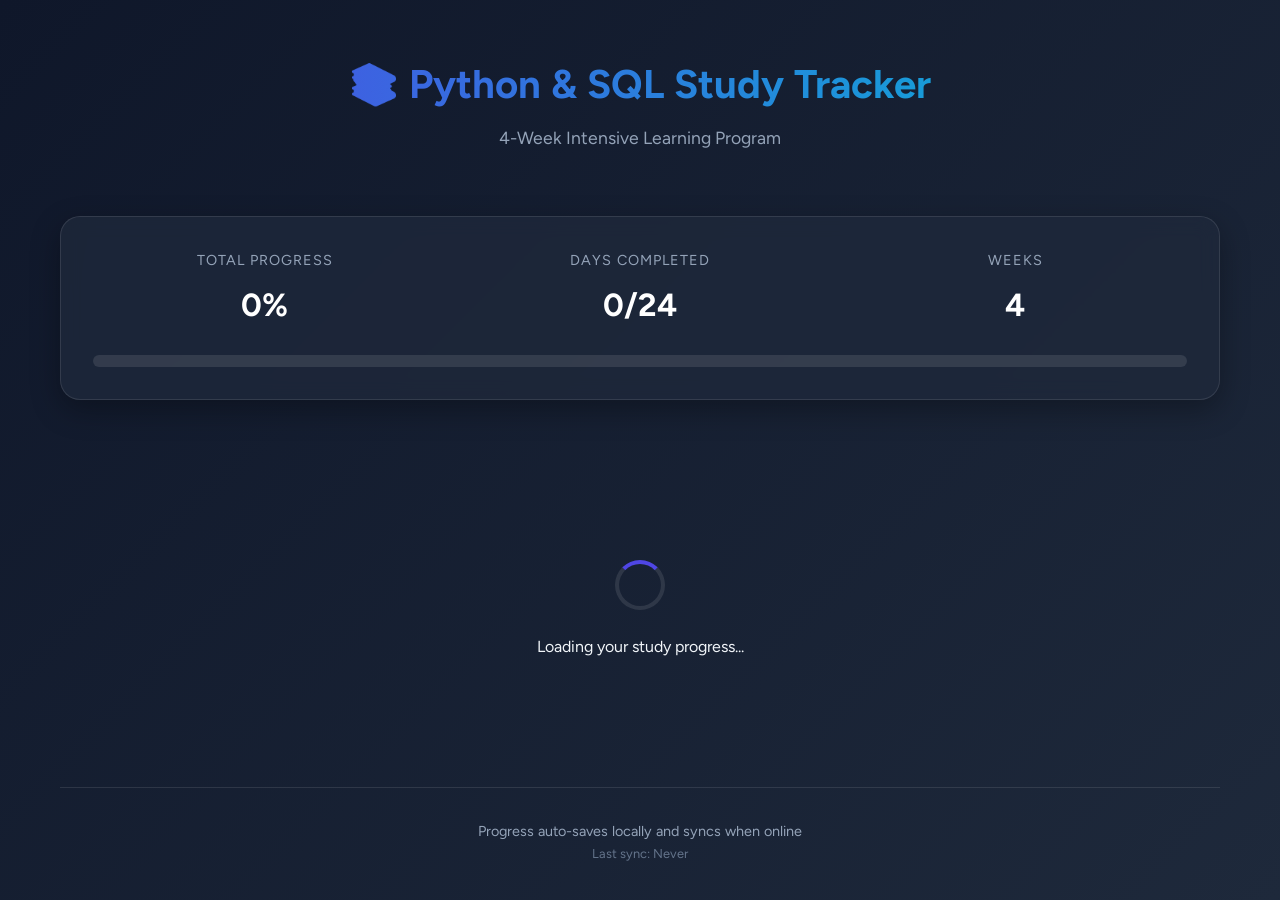
<file: index.html>
<!DOCTYPE html>
<html lang="en">
<head>
    <meta charset="UTF-8">
    <meta name="viewport" content="width=device-width, initial-scale=1.0">
    <title>Python & SQL Study Tracker</title>
    <meta name="description" content="Track your 4-week Python & SQL study progress">
    <meta name="theme-color" content="#0f172a">
    
    <!-- PWA Manifest -->
    <link rel="manifest" href="manifest.json">
    
    <!-- Icons -->
    <link rel="icon" href="icons/icon-192.png" type="image/png">
    <link rel="apple-touch-icon" href="icons/icon-192.png">
    
    <!-- Fonts -->
    <link rel="preconnect" href="https://fonts.googleapis.com">
    <link rel="preconnect" href="https://fonts.gstatic.com" crossorigin>
    <link href="https://fonts.googleapis.com/css2?family=Figtree:wght@300;400;500;600;700&display=swap" rel="stylesheet">
    
    <!-- Styles -->
    <link rel="stylesheet" href="css/style.css">
</head>
<body>
    <div id="app">
        <!-- Header -->
        <header class="app-header">
            <h1>📚 Python & SQL Study Tracker</h1>
            <p class="app-subtitle">4-Week Intensive Learning Program</p>
        </header>

        <!-- Network Status -->
        <div id="network-status" class="network-status"></div>

        <!-- Main Content -->
        <main class="app-main">
            <!-- Overall Progress -->
            <div class="overall-progress-card">
                <div class="overall-stats">
                    <div class="stat-item">
                        <span class="stat-label">Total Progress</span>
                        <span class="stat-value" id="overall-percentage">0%</span>
                    </div>
                    <div class="stat-item">
                        <span class="stat-label">Days Completed</span>
                        <span class="stat-value" id="completed-days">0/24</span>
                    </div>
                    <div class="stat-item">
                        <span class="stat-label">Weeks</span>
                        <span class="stat-value">4</span>
                    </div>
                </div>
                <div class="overall-progress-bar">
                    <div class="overall-progress-fill" id="overall-progress-fill"></div>
                </div>
            </div>

            <!-- Weeks Container -->
            <div id="weeks-container" class="weeks-container">
                <!-- Will be populated by JavaScript -->
            </div>

            <!-- Loading Indicator -->
            <div id="loading" class="loading-indicator">
                <div class="spinner"></div>
                <p>Loading your study progress...</p>
            </div>

            <!-- Error Message -->
            <div id="error-message" class="error-message" style="display: none;">
                <div class="error-icon">⚠️</div>
                <div class="error-content">
                    <h3>Connection Error</h3>
                    <p id="error-text">Unable to load study data. Please check your connection.</p>
                    <div class="error-actions">
                        <button id="retry-btn" class="btn btn-primary">🔄 Retry</button>
                        <button id="offline-btn" class="btn btn-secondary">📱 Use Offline</button>
                    </div>
                </div>
            </div>
        </main>

        <!-- Footer -->
        <footer class="app-footer">
            <div class="footer-info">
                <p>Progress auto-saves locally and syncs when online</p>
                <p class="footer-meta" id="last-sync">Last sync: Never</p>
            </div>
            <div class="footer-actions">
                <button id="sync-btn" class="btn-sync" style="display: none;">
                    <span class="sync-icon">🔄</span>
                    <span class="sync-text">Sync</span>
                    <span class="sync-count" id="sync-count"></span>
                </button>
            </div>
        </footer>
    </div>

    <!-- Service Worker Registration -->
    <script>
        if ('serviceWorker' in navigator) {
            window.addEventListener('load', function() {
                navigator.serviceWorker.register('service-worker.js')
                    .then(registration => console.log('Service Worker registered'))
                    .catch(err => console.log('Service Worker error:', err));
            });
        }
    </script>

    <!-- Main Application Script -->
    <script src="script.js"></script>
</body>
</html>
</file>
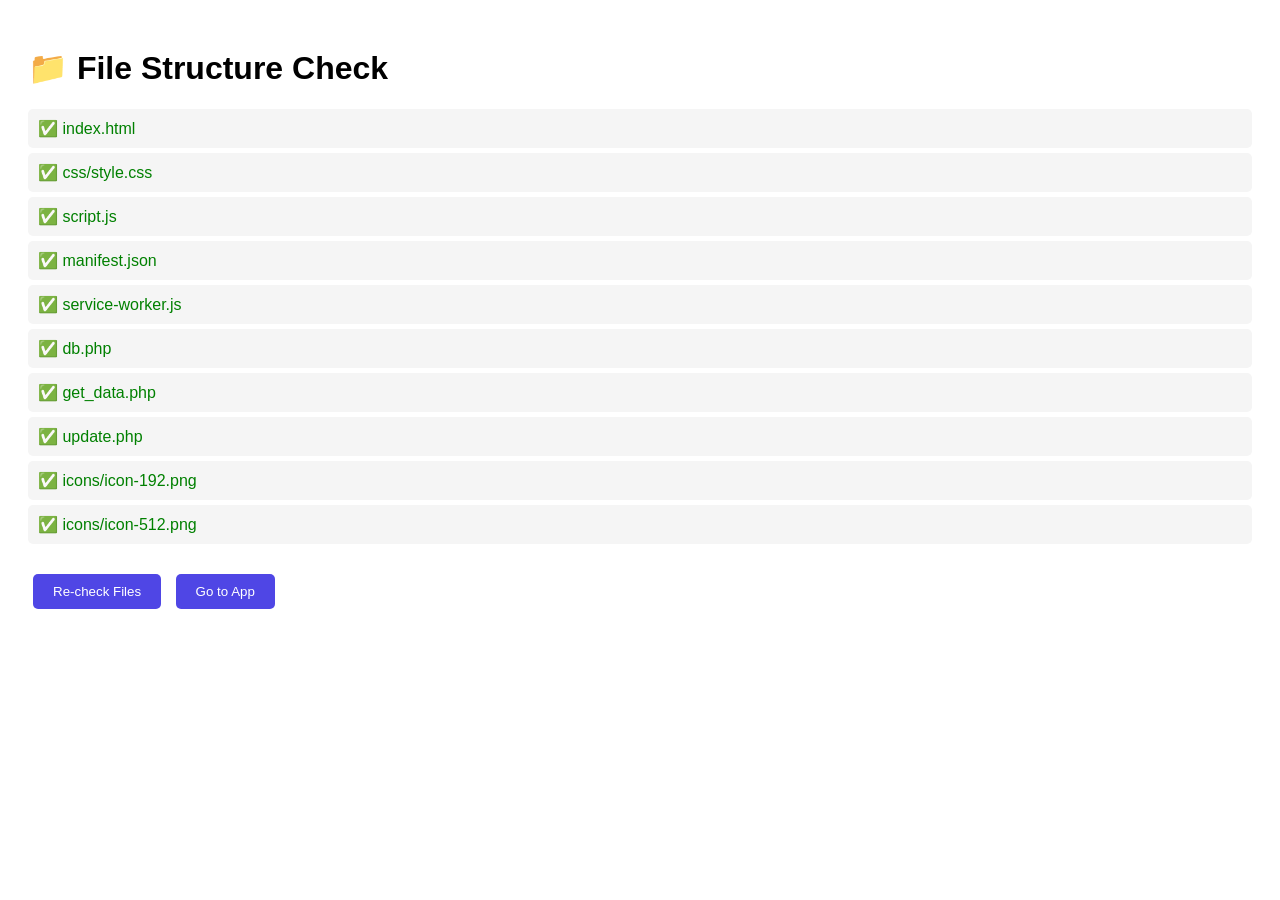
<file: check-css.html>
<!DOCTYPE html>
<html>
<head>
    <title>CSS File Check</title>
    <style>
        body { font-family: Arial, sans-serif; padding: 20px; }
        .file-list { margin: 20px 0; }
        .file-item { padding: 10px; margin: 5px 0; background: #f5f5f5; border-radius: 5px; }
        .exists { color: green; }
        .missing { color: red; }
        .btn { padding: 10px 20px; background: #4f46e5; color: white; border: none; border-radius: 5px; cursor: pointer; margin: 10px 5px; }
    </style>
</head>
<body>
    <h1>📁 File Structure Check</h1>
    
    <div id="file-check"></div>
    
    <button class="btn" onclick="checkFiles()">Re-check Files</button>
    <button class="btn" onclick="location.href='index.html'">Go to App</button>
    
    <script>
        const requiredFiles = [
            'index.html',
            'css/style.css',
            'script.js',
            'manifest.json',
            'service-worker.js',
            'db.php',
            'get_data.php',
            'update.php',
            'icons/icon-192.png',
            'icons/icon-512.png'
        ];
        
        async function checkFiles() {
            const container = document.getElementById('file-check');
            let html = '<div class="file-list">';
            
            for (const file of requiredFiles) {
                try {
                    const response = await fetch(file, { method: 'HEAD' });
                    const exists = response.ok;
                    
                    html += `<div class="file-item ${exists ? 'exists' : 'missing'}">
                        ${exists ? '✅' : '❌'} ${file}
                    </div>`;
                    
                } catch {
                    html += `<div class="file-item missing">
                        ❌ ${file} (Failed to check)
                    </div>`;
                }
            }
            
            html += '</div>';
            container.innerHTML = html;
        }
        
        // Initial check
        checkFiles();
    </script>
</body>
</html>
</file>
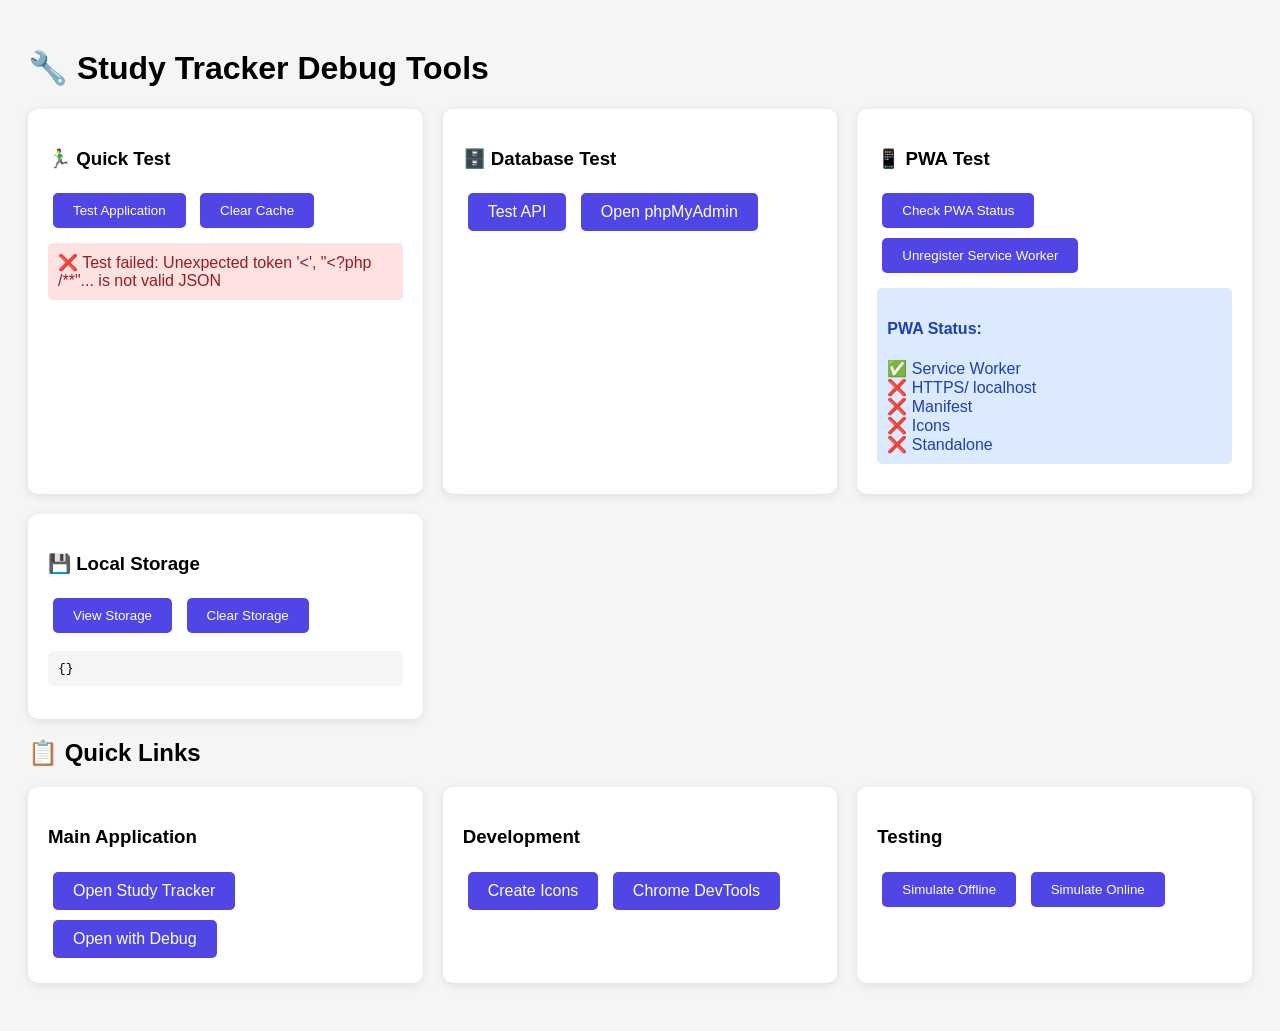
<file: debug.html>
<!DOCTYPE html>
<html>
<head>
    <title>Study Tracker - Debug Tools</title>
    <style>
        body { font-family: Arial, sans-serif; padding: 20px; background: #f5f5f5; }
        .tool-grid { display: grid; grid-template-columns: repeat(auto-fit, minmax(300px, 1fr)); gap: 20px; margin: 20px 0; }
        .tool-card { background: white; padding: 20px; border-radius: 10px; box-shadow: 0 2px 10px rgba(0,0,0,0.1); }
        .btn { display: inline-block; padding: 10px 20px; background: #4f46e5; color: white; border: none; border-radius: 5px; cursor: pointer; text-decoration: none; margin: 5px; }
        .btn:hover { background: #4338ca; }
        .status { padding: 10px; margin: 10px 0; border-radius: 5px; }
        .success { background: #d1fae5; color: #065f46; }
        .error { background: #fee2e2; color: #991b1b; }
        .info { background: #dbeafe; color: #1e40af; }
    </style>
</head>
<body>
    <h1>🔧 Study Tracker Debug Tools</h1>
    
    <div class="tool-grid">
        <!-- App Test -->
        <div class="tool-card">
            <h3>🏃‍♂️ Quick Test</h3>
            <button class="btn" onclick="testApp()">Test Application</button>
            <button class="btn" onclick="clearCache()">Clear Cache</button>
            <div id="test-result" class="status"></div>
        </div>
        
        <!-- Database Test -->
        <div class="tool-card">
            <h3>🗄️ Database Test</h3>
            <a href="get_data.php" class="btn" target="_blank">Test API</a>
            <a href="http://localhost/phpmyadmin/" class="btn" target="_blank">Open phpMyAdmin</a>
            <div id="db-result" class="status"></div>
        </div>
        
        <!-- PWA Test -->
        <div class="tool-card">
            <h3>📱 PWA Test</h3>
            <button class="btn" onclick="checkPWA()">Check PWA Status</button>
            <button class="btn" onclick="unregisterSW()">Unregister Service Worker</button>
            <div id="pwa-result" class="status"></div>
        </div>
        
        <!-- Local Storage -->
        <div class="tool-card">
            <h3>💾 Local Storage</h3>
            <button class="btn" onclick="viewStorage()">View Storage</button>
            <button class="btn" onclick="clearStorage()">Clear Storage</button>
            <pre id="storage-data" style="background: #f5f5f5; padding: 10px; border-radius: 5px; max-height: 200px; overflow: auto;"></pre>
        </div>
    </div>
    
    <h2>📋 Quick Links</h2>
    <div class="tool-grid">
        <div class="tool-card">
            <h3>Main Application</h3>
            <a href="index.html" class="btn">Open Study Tracker</a>
            <a href="index.html?debug=1" class="btn">Open with Debug</a>
        </div>
        
        <div class="tool-card">
            <h3>Development</h3>
            <a href="create-icons.php" class="btn">Create Icons</a>
            <a href="chrome://inspect/#devices" class="btn" target="_blank">Chrome DevTools</a>
        </div>
        
        <div class="tool-card">
            <h3>Testing</h3>
            <button class="btn" onclick="goOffline()">Simulate Offline</button>
            <button class="btn" onclick="goOnline()">Simulate Online</button>
        </div>
    </div>
    
    <script>
        async function testApp() {
            const result = document.getElementById('test-result');
            result.className = 'status info';
            result.textContent = 'Testing...';
            
            try {
                // Test API
                const apiResponse = await fetch('get_data.php');
                const apiData = await apiResponse.json();
                
                // Test localStorage
                const hasData = localStorage.getItem('study_tracker_data');
                
                // Test Service Worker
                const hasSW = 'serviceWorker' in navigator;
                
                result.className = 'status success';
                result.innerHTML = `
                    ✅ All tests passed!<br>
                    • API: ${apiResponse.status} OK<br>
                    • Data: ${Array.isArray(apiData) ? apiData.length + ' weeks' : 'Invalid'}<br>
                    • Storage: ${hasData ? 'Has data' : 'No data'}<br>
                    • Service Worker: ${hasSW ? 'Supported' : 'Not supported'}
                `;
                
            } catch (error) {
                result.className = 'status error';
                result.textContent = `❌ Test failed: ${error.message}`;
            }
        }
        
        function clearCache() {
            if ('caches' in window) {
                caches.keys().then(names => {
                    names.forEach(name => caches.delete(name));
                    document.getElementById('test-result').innerHTML = `
                        <div class="status success">✅ Cache cleared: ${names.length} cache(s) deleted</div>
                    `;
                });
            }
        }
        
        async function checkPWA() {
            const result = document.getElementById('pwa-result');
            
            const checks = {
                'Service Worker': 'serviceWorker' in navigator,
                'HTTPS/ localhost': window.location.protocol === 'https:' || window.location.hostname === 'localhost',
                'Manifest': document.querySelector('link[rel="manifest"]'),
                'Icons': document.querySelector('link[rel="icon"]'),
                'Standalone': window.matchMedia('(display-mode: standalone)').matches
            };
            
            let html = '<h4>PWA Status:</h4>';
            Object.entries(checks).forEach(([name, value]) => {
                html += `${value ? '✅' : '❌'} ${name}<br>`;
            });
            
            result.className = 'status info';
            result.innerHTML = html;
        }
        
        async function unregisterSW() {
            if ('serviceWorker' in navigator) {
                const registrations = await navigator.serviceWorker.getRegistrations();
                registrations.forEach(reg => reg.unregister());
                document.getElementById('pwa-result').innerHTML = `
                    <div class="status success">✅ Unregistered ${registrations.length} Service Worker(s)</div>
                `;
            }
        }
        
        function viewStorage() {
            const data = {};
            for (let i = 0; i < localStorage.length; i++) {
                const key = localStorage.key(i);
                try {
                    data[key] = JSON.parse(localStorage.getItem(key));
                } catch {
                    data[key] = localStorage.getItem(key);
                }
            }
            
            document.getElementById('storage-data').textContent = JSON.stringify(data, null, 2);
        }
        
        function clearStorage() {
            localStorage.clear();
            document.getElementById('storage-data').textContent = 'Local storage cleared';
        }
        
        function goOffline() {
            if (window.dispatchEvent) {
                window.dispatchEvent(new Event('offline'));
                alert('Offline mode simulated. Refresh page to see effects.');
            }
        }
        
        function goOnline() {
            if (window.dispatchEvent) {
                window.dispatchEvent(new Event('online'));
                alert('Online mode simulated.');
            }
        }
        
        // Auto-run basic tests
        window.onload = () => {
            testApp();
            checkPWA();
            viewStorage();
        };
    </script>
</body>
</html>
</file>
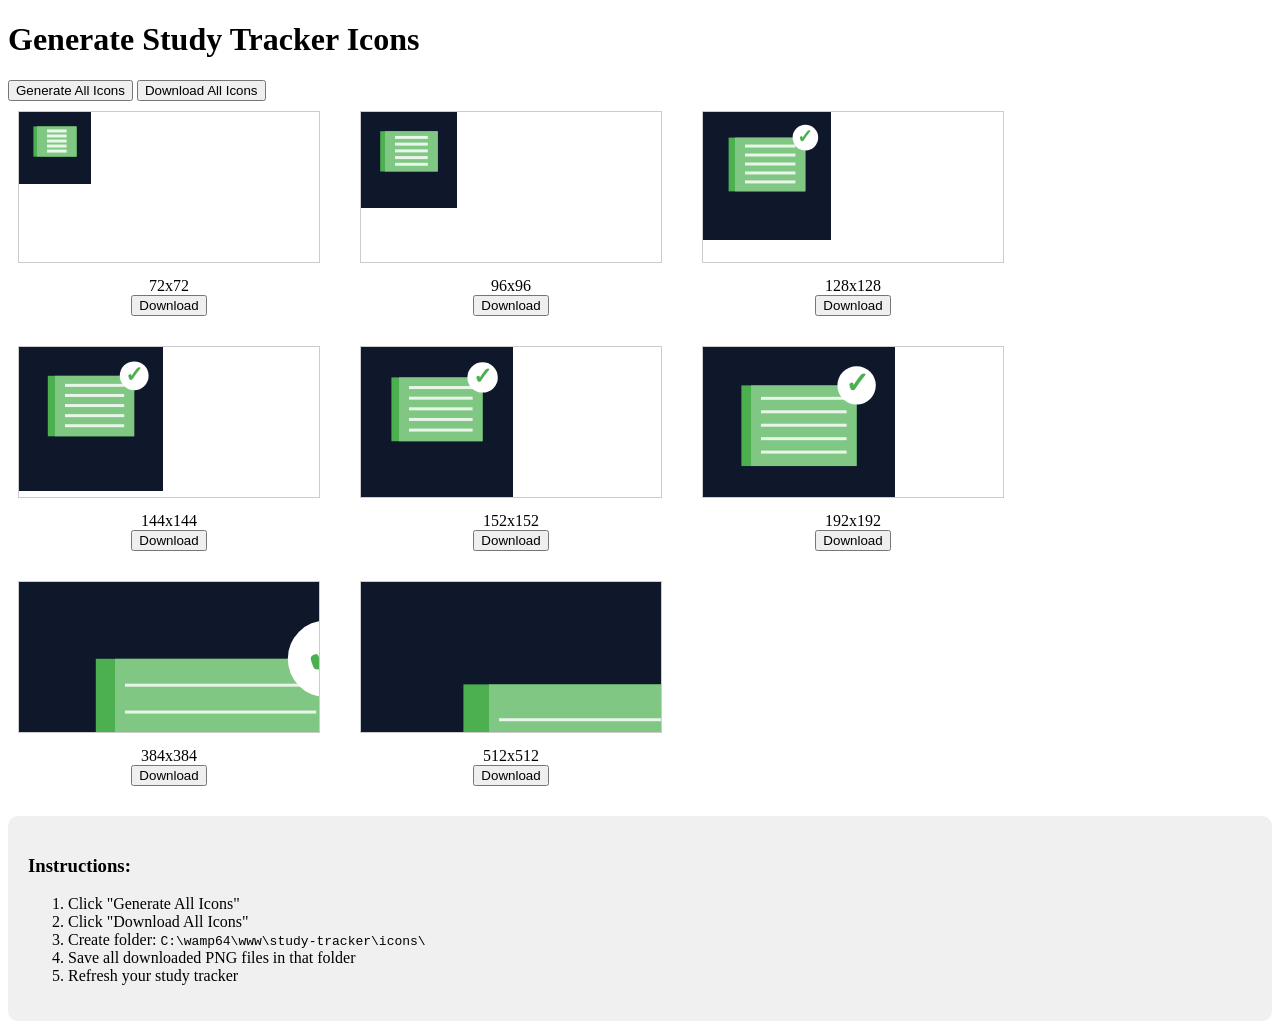
<file: generate-icons.html>
<!DOCTYPE html>
<html>
<head>
    <title>Generate Icons</title>
    <style>
        canvas { border: 1px solid #ccc; margin: 10px; }
        .icon-set { display: flex; flex-wrap: wrap; gap: 20px; }
        .icon { text-align: center; }
    </style>
</head>
<body>
    <h1>Generate Study Tracker Icons</h1>
    
    <button onclick="generateIcons()">Generate All Icons</button>
    <button onclick="downloadAll()">Download All Icons</button>
    
    <div id="icons" class="icon-set"></div>
    
    <script>
        const sizes = [72, 96, 128, 144, 152, 192, 384, 512];
        const icons = {};
        
        function generateIcons() {
            const container = document.getElementById('icons');
            container.innerHTML = '';
            
            sizes.forEach(size => {
                const canvas = document.createElement('canvas');
                canvas.width = size;
                canvas.height = size;
                const ctx = canvas.getContext('2d');
                
                // Background
                ctx.fillStyle = '#0f172a';
                ctx.fillRect(0, 0, size, size);
                
                // Book icon
                ctx.fillStyle = '#4caf50';
                const padding = size * 0.2;
                const bookWidth = size - (padding * 2);
                const bookHeight = bookWidth * 0.7;
                
                // Book cover
                ctx.fillRect(padding, padding, bookWidth, bookHeight);
                
                // Book pages
                ctx.fillStyle = '#81c784';
                const pageOffset = size * 0.05;
                ctx.fillRect(padding + pageOffset, padding, bookWidth - pageOffset, bookHeight);
                
                // Book lines (pages)
                ctx.fillStyle = '#e8f5e9';
                const lineCount = 5;
                const lineSpacing = bookHeight / (lineCount + 1);
                for (let i = 1; i <= lineCount; i++) {
                    const y = padding + (lineSpacing * i);
                    ctx.fillRect(padding + pageOffset + 10, y - 2, bookWidth - pageOffset - 20, 3);
                }
                
                // Checkmark for completed
                if (size >= 128) {
                    ctx.fillStyle = '#ffffff';
                    ctx.beginPath();
                    ctx.arc(size * 0.8, size * 0.2, size * 0.1, 0, Math.PI * 2);
                    ctx.fill();
                    
                    ctx.fillStyle = '#4caf50';
                    ctx.font = `bold ${size * 0.15}px Arial`;
                    ctx.textAlign = 'center';
                    ctx.textBaseline = 'middle';
                    ctx.fillText('✓', size * 0.8, size * 0.2);
                }
                
                const icon = document.createElement('div');
                icon.className = 'icon';
                icon.innerHTML = `
                    <canvas id="icon-${size}"></canvas>
                    <div>${size}x${size}</div>
                    <button onclick="downloadIcon(${size})">Download</button>
                `;
                container.appendChild(icon);
                
                // Replace with our canvas
                document.getElementById(`icon-${size}`).getContext('2d').drawImage(canvas, 0, 0);
                
                // Store the canvas
                icons[size] = canvas;
            });
        }
        
        function downloadIcon(size) {
            const canvas = icons[size];
            const link = document.createElement('a');
            link.download = `icon-${size}.png`;
            link.href = canvas.toDataURL('image/png');
            link.click();
        }
        
        function downloadAll() {
            sizes.forEach(size => {
                if (icons[size]) {
                    const link = document.createElement('a');
                    link.download = `icon-${size}.png`;
                    link.href = icons[size].toDataURL('image/png');
                    link.click();
                }
            });
            alert('All icons downloaded! Save them in an "icons" folder.');
        }
        
        // Auto-generate on load
        window.onload = generateIcons;
    </script>
    
    <div style="margin-top: 30px; padding: 20px; background: #f0f0f0; border-radius: 10px;">
        <h3>Instructions:</h3>
        <ol>
            <li>Click "Generate All Icons"</li>
            <li>Click "Download All Icons"</li>
            <li>Create folder: <code>C:\wamp64\www\study-tracker\icons\</code></li>
            <li>Save all downloaded PNG files in that folder</li>
            <li>Refresh your study tracker</li>
        </ol>
    </div>
</body>
</html>
</file>
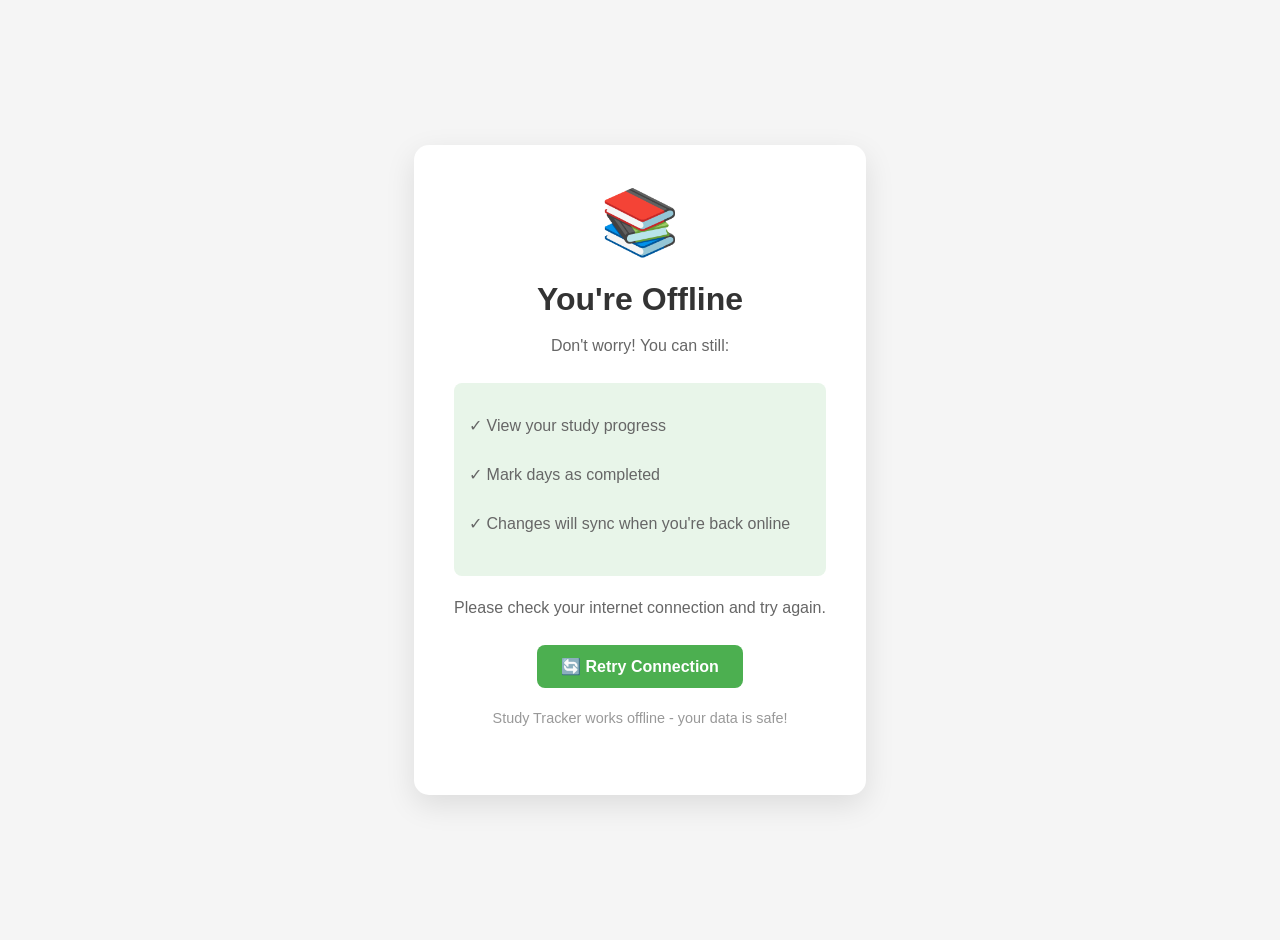
<file: offline.html>
<!DOCTYPE html>
<html lang="en">
<head>
    <meta charset="UTF-8">
    <meta name="viewport" content="width=device-width, initial-scale=1.0">
    <title>Offline - Study Tracker</title>
    <style>
        body {
            font-family: Arial, sans-serif;
            display: flex;
            justify-content: center;
            align-items: center;
            min-height: 100vh;
            background: #f5f5f5;
            margin: 0;
            padding: 20px;
        }
        
        .offline-container {
            text-align: center;
            max-width: 400px;
            padding: 40px;
            background: white;
            border-radius: 15px;
            box-shadow: 0 10px 30px rgba(0,0,0,0.1);
        }
        
        .offline-icon {
            font-size: 64px;
            margin-bottom: 20px;
        }
        
        h1 {
            color: #333;
            margin-bottom: 10px;
        }
        
        p {
            color: #666;
            margin-bottom: 25px;
            line-height: 1.5;
        }
        
        .btn {
            display: inline-block;
            padding: 12px 24px;
            background: #4caf50;
            color: white;
            text-decoration: none;
            border-radius: 8px;
            font-weight: 600;
            transition: background 0.3s;
        }
        
        .btn:hover {
            background: #388e3c;
        }
        
        .progress-info {
            background: #e8f5e9;
            padding: 15px;
            border-radius: 8px;
            margin: 20px 0;
            text-align: left;
        }
    </style>
</head>
<body>
    <div class="offline-container">
        <div class="offline-icon">📚</div>
        <h1>You're Offline</h1>
        <p>Don't worry! You can still:</p>
        
        <div class="progress-info">
            <p>✓ View your study progress</p>
            <p>✓ Mark days as completed</p>
            <p>✓ Changes will sync when you're back online</p>
        </div>
        
        <p>Please check your internet connection and try again.</p>
        
        <a href="javascript:location.reload()" class="btn">🔄 Retry Connection</a>
        
        <p style="margin-top: 20px; font-size: 0.9em; color: #999;">
            Study Tracker works offline - your data is safe!
        </p>
    </div>
    
    <script>
        // Try to reconnect
        function checkConnection() {
            if (navigator.onLine) {
                window.location.href = 'index.html';
            }
        }
        
        // Check every 5 seconds
        setInterval(checkConnection, 5000);
        
        // Listen for online event
        window.addEventListener('online', () => {
            window.location.href = 'index.html';
        });
    </script>
</body>
</html>
</file>
<file: css/style.css>
/* =========================================== */
/* STUDY TRACKER - COMPLETE CSS */
/* =========================================== */

/* Reset & Base */
* {
    margin: 0;
    padding: 0;
    box-sizing: border-box;
    font-family: 'Figtree', -apple-system, BlinkMacSystemFont, sans-serif;
}

body {
    background: linear-gradient(135deg, #0f172a 0%, #1e293b 100%);
    color: #f1f5f9;
    min-height: 100vh;
    line-height: 1.6;
}

/* App Layout */
#app {
    max-width: 1200px;
    margin: 0 auto;
    padding: 20px;
    min-height: 100vh;
    display: flex;
    flex-direction: column;
}

/* Header */
.app-header {
    text-align: center;
    padding: 2rem 1rem;
    margin-bottom: 2rem;
}

.app-header h1 {
    font-size: 2.5rem;
    font-weight: 700;
    background: linear-gradient(90deg, #4f46e5, #06b6d4);
    -webkit-background-clip: text;
    -webkit-text-fill-color: transparent;
    margin-bottom: 0.5rem;
}

.app-subtitle {
    color: #94a3b8;
    font-size: 1.1rem;
}

/* Network Status */
.network-status {
    background: linear-gradient(90deg, #f59e0b, #f97316);
    color: white;
    padding: 12px 20px;
    border-radius: 10px;
    margin-bottom: 2rem;
    display: flex;
    align-items: center;
    justify-content: center;
    gap: 10px;
    animation: slideDown 0.3s ease;
    display: none;
}

@keyframes slideDown {
    from {
        transform: translateY(-20px);
        opacity: 0;
    }
    to {
        transform: translateY(0);
        opacity: 1;
    }
}

/* Main Content */
.app-main {
    flex: 1;
}

/* Overall Progress */
.overall-progress-card {
    background: rgba(30, 41, 59, 0.8);
    backdrop-filter: blur(10px);
    border: 1px solid rgba(255, 255, 255, 0.1);
    border-radius: 20px;
    padding: 2rem;
    margin-bottom: 3rem;
    box-shadow: 0 10px 30px rgba(0, 0, 0, 0.3);
}

.overall-stats {
    display: grid;
    grid-template-columns: repeat(3, 1fr);
    gap: 2rem;
    margin-bottom: 1.5rem;
}

.stat-item {
    text-align: center;
}

.stat-label {
    display: block;
    color: #94a3b8;
    font-size: 0.9rem;
    text-transform: uppercase;
    letter-spacing: 1px;
    margin-bottom: 0.5rem;
}

.stat-value {
    display: block;
    font-size: 2rem;
    font-weight: 700;
    color: #fff;
}

.overall-progress-bar {
    height: 12px;
    background: rgba(255, 255, 255, 0.1);
    border-radius: 6px;
    overflow: hidden;
}

.overall-progress-fill {
    height: 100%;
    background: linear-gradient(90deg, #10b981, #34d399);
    border-radius: 6px;
    width: 0%;
    transition: width 0.5s ease;
}

/* Weeks Container */
.weeks-container {
    display: grid;
    gap: 2rem;
    margin-bottom: 3rem;
}

/* Week Card */
.week-card {
    background: rgba(30, 41, 59, 0.8);
    backdrop-filter: blur(10px);
    border: 1px solid rgba(255, 255, 255, 0.1);
    border-radius: 20px;
    padding: 2rem;
    transition: transform 0.3s ease, box-shadow 0.3s ease;
    position: relative;
    overflow: hidden;
}

.week-card:hover {
    transform: translateY(-5px);
    box-shadow: 0 15px 40px rgba(0, 0, 0, 0.4);
}

.week-card::before {
    content: '';
    position: absolute;
    top: 0;
    left: 0;
    right: 0;
    height: 4px;
    background: linear-gradient(90deg, #4f46e5, #06b6d4);
}

.week-header {
    display: flex;
    justify-content: space-between;
    align-items: center;
    margin-bottom: 1.5rem;
}

.week-title {
    font-size: 1.5rem;
    font-weight: 600;
    color: #fff;
}

.week-status {
    padding: 6px 12px;
    border-radius: 20px;
    font-size: 0.85rem;
    font-weight: 500;
    display: flex;
    align-items: center;
    gap: 6px;
}

.week-status.completed {
    background: rgba(34, 197, 94, 0.2);
    color: #34d399;
}

.week-status.in-progress {
    background: rgba(59, 130, 246, 0.2);
    color: #60a5fa;
}

.week-progress {
    margin-bottom: 1.5rem;
}

.week-progress-info {
    display: flex;
    justify-content: space-between;
    margin-bottom: 0.5rem;
    color: #94a3b8;
    font-size: 0.9rem;
}

.week-progress-bar {
    height: 8px;
    background: rgba(255, 255, 255, 0.1);
    border-radius: 4px;
    overflow: hidden;
}

.week-progress-fill {
    height: 100%;
    background: linear-gradient(90deg, #10b981, #34d399);
    border-radius: 4px;
    width: 0%;
    transition: width 0.5s ease;
}

/* Study Table */
.study-table {
    width: 100%;
    border-collapse: collapse;
    margin-top: 1rem;
}

.study-table thead {
    background: rgba(255, 255, 255, 0.05);
}

.study-table th {
    padding: 1rem;
    text-align: left;
    font-weight: 600;
    color: #94a3b8;
    font-size: 0.9rem;
    text-transform: uppercase;
    letter-spacing: 1px;
    border-bottom: 2px solid rgba(255, 255, 255, 0.1);
}

.study-table td {
    padding: 1rem;
    border-bottom: 1px solid rgba(255, 255, 255, 0.05);
    vertical-align: middle;
}

.day-cell {
    font-weight: 600;
    color: #fff;
    width: 20%;
}

.subject-cell {
    width: 60%;
}

.subject-title {
    font-weight: 500;
    color: #fff;
    margin-bottom: 0.25rem;
}

.subject-meta {
    display: flex;
    gap: 1rem;
    font-size: 0.85rem;
    color: #94a3b8;
}

.meta-item {
    display: flex;
    align-items: center;
    gap: 4px;
}

.status-cell {
    width: 20%;
    text-align: center;
}

/* Checkbox */
.checkbox-container {
    display: flex;
    align-items: center;
    justify-content: center;
    gap: 8px;
    cursor: pointer;
}

.checkbox-container input {
    display: none;
}

.checkmark {
    width: 24px;
    height: 24px;
    border: 2px solid #475569;
    border-radius: 6px;
    display: flex;
    align-items: center;
    justify-content: center;
    transition: all 0.2s ease;
    position: relative;
}

.checkbox-container:hover .checkmark {
    border-color: #64748b;
}

.checkbox-container input:checked ~ .checkmark {
    background: #10b981;
    border-color: #10b981;
}

.checkbox-container input:checked ~ .checkmark::after {
    content: '✓';
    color: white;
    font-size: 14px;
    font-weight: bold;
}

.status-text {
    font-size: 0.85rem;
    color: #94a3b8;
}

/* Row States */
.completed-row .subject-title {
    text-decoration: line-through;
    color: #94a3b8;
}

.completed-row .day-cell {
    color: #94a3b8;
}

/* Loading */
.loading-indicator {
    text-align: center;
    padding: 4rem 2rem;
}

.spinner {
    width: 50px;
    height: 50px;
    border: 4px solid rgba(255, 255, 255, 0.1);
    border-top: 4px solid #4f46e5;
    border-radius: 50%;
    animation: spin 1s linear infinite;
    margin: 0 auto 1.5rem;
}

@keyframes spin {
    0% { transform: rotate(0deg); }
    100% { transform: rotate(360deg); }
}

/* Error Message */
.error-message {
    background: rgba(239, 68, 68, 0.1);
    border: 1px solid rgba(239, 68, 68, 0.3);
    border-radius: 15px;
    padding: 2rem;
    text-align: center;
    margin: 2rem 0;
}

.error-icon {
    font-size: 3rem;
    margin-bottom: 1rem;
}

.error-content h3 {
    color: #f87171;
    margin-bottom: 0.5rem;
}

.error-content p {
    color: #cbd5e1;
    margin-bottom: 1.5rem;
}

.error-actions {
    display: flex;
    gap: 1rem;
    justify-content: center;
}

/* Buttons */
.btn {
    padding: 0.75rem 1.5rem;
    border: none;
    border-radius: 10px;
    font-weight: 600;
    cursor: pointer;
    transition: all 0.3s ease;
    display: inline-flex;
    align-items: center;
    justify-content: center;
    gap: 8px;
}

.btn-primary {
    background: linear-gradient(90deg, #4f46e5, #6366f1);
    color: white;
}

.btn-primary:hover {
    transform: translateY(-2px);
    box-shadow: 0 10px 20px rgba(79, 70, 229, 0.3);
}

.btn-secondary {
    background: rgba(255, 255, 255, 0.1);
    color: #fff;
    border: 1px solid rgba(255, 255, 255, 0.2);
}

.btn-secondary:hover {
    background: rgba(255, 255, 255, 0.15);
}

/* Sync Button */
.btn-sync {
    position: fixed;
    bottom: 30px;
    right: 30px;
    background: linear-gradient(90deg, #10b981, #34d399);
    color: white;
    border: none;
    border-radius: 50px;
    padding: 1rem 1.5rem;
    font-weight: 600;
    cursor: pointer;
    display: flex;
    align-items: center;
    gap: 8px;
    box-shadow: 0 10px 25px rgba(16, 185, 129, 0.3);
    z-index: 1000;
    transition: all 0.3s ease;
    animation: pulse 2s infinite;
}

.btn-sync:hover {
    transform: translateY(-3px) scale(1.05);
    box-shadow: 0 15px 30px rgba(16, 185, 129, 0.4);
}

@keyframes pulse {
    0% { box-shadow: 0 10px 25px rgba(16, 185, 129, 0.3); }
    50% { box-shadow: 0 10px 30px rgba(16, 185, 129, 0.5); }
    100% { box-shadow: 0 10px 25px rgba(16, 185, 129, 0.3); }
}

.sync-count {
    background: rgba(255, 255, 255, 0.2);
    padding: 2px 8px;
    border-radius: 10px;
    font-size: 0.85rem;
}

/* Footer */
.app-footer {
    margin-top: auto;
    padding-top: 2rem;
    border-top: 1px solid rgba(255, 255, 255, 0.1);
    text-align: center;
    color: #94a3b8;
    font-size: 0.9rem;
}

.footer-info {
    margin-bottom: 1rem;
}

.footer-meta {
    font-size: 0.8rem;
    color: #64748b;
}

/* Responsive */
@media (max-width: 768px) {
    .app-header h1 {
        font-size: 2rem;
    }
    
    .overall-stats {
        grid-template-columns: 1fr;
        gap: 1rem;
    }
    
    .stat-value {
        font-size: 1.5rem;
    }
    
    .week-header {
        flex-direction: column;
        align-items: flex-start;
        gap: 1rem;
    }
    
    .study-table {
        display: block;
        overflow-x: auto;
    }
    
    .study-table th,
    .study-table td {
        padding: 0.75rem;
    }
    
    .subject-meta {
        flex-direction: column;
        gap: 0.25rem;
    }
    
    .btn-sync {
        bottom: 20px;
        right: 20px;
        padding: 0.75rem 1rem;
        font-size: 0.9rem;
    }
}

@media (max-width: 480px) {
    #app {
        padding: 15px;
    }
    
    .week-card {
        padding: 1.5rem;
    }
    
    .error-actions {
        flex-direction: column;
    }
}

/* Print Styles */
@media print {
    .btn-sync,
    .network-status,
    .app-footer {
        display: none !important;
    }
    
    body {
        background: white !important;
        color: black !important;
    }
    
    .week-card {
        break-inside: avoid;
        border: 1px solid #ddd;
        box-shadow: none;
    }
    
    .study-table {
        border: 1px solid #ddd;
    }
}
</file>
